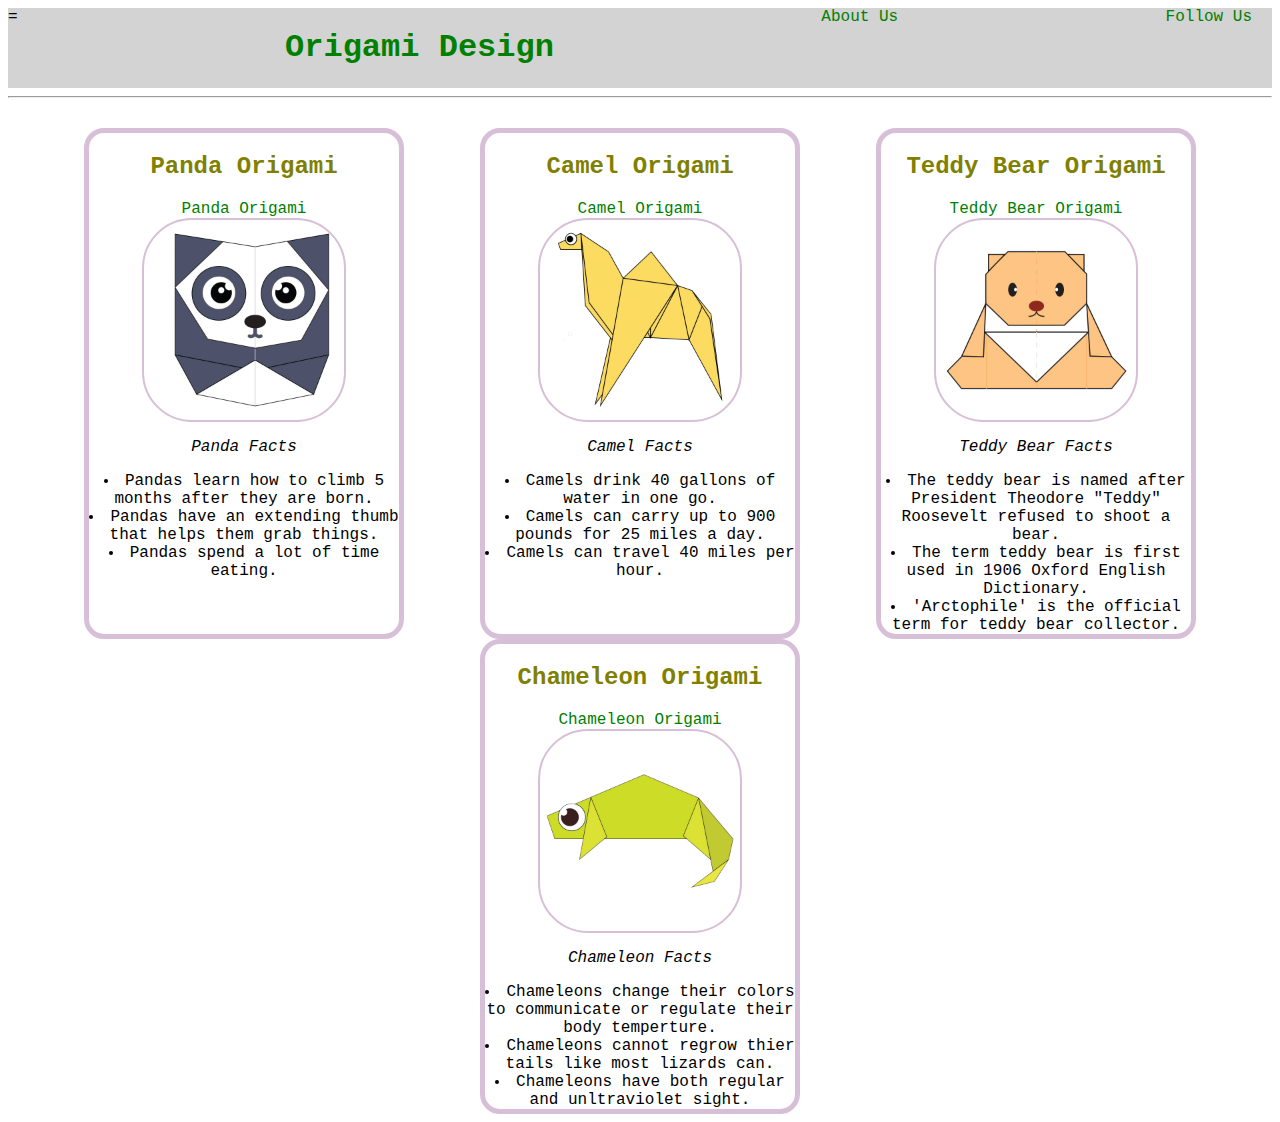
<file: index.html>
<DOCTYPE html>
    <head>
        <title>Origami Design</title>
        <link rel="stylesheet"
            type="text/css"
            href="style.css"/>
    </head>
    <body>
        <div class="header">
            <div class="menu">
            <div ><a href="#"></a>=</div>
            <div ><h1>Origami Design</h1></div>
            <div ><a href="About Us.html"> About Us</a></div>
            <div><a href="Follow Us.html"> Follow Us</a></div>
            </div>
        </div>
        <hr width="displayWidth">
        <div class="grid">
            <div class="origami">
                <center>
                    <h2>Panda Origami</h2>
                    <a href="http://origami.me/panda/">Panda Origami</a>
                    <img src="images/panda.png" width="200px" height="200px">
                    <p><i>Panda Facts</i></p>
                    <center>
                            <li>Pandas learn how to climb 5 months after they are born.</li>
                            <li>Pandas have an extending thumb that helps them grab things.</li>
                            <li>Pandas spend a lot of time eating.</li>
                    </center>
                </center>
            </div>
            <div class="origami">
                <center>
                    <h2> Camel Origami</h2>
                    <a href="http://origami.me/camel/">Camel Origami</a>
                    <img src="images/camel.png" width="200" height="200">
                    <p><i>Camel Facts</i></p>
                    <center>
                        <li>Camels drink 40 gallons of water in one go.</li>
                        <li>Camels can carry up to 900 pounds for 25 miles a day.</li>
                        <li>Camels can travel 40 miles per hour.</li>
                    </center>
                </center>
            </div>
            <div class="origami">
                <center>
                    <h2>Teddy Bear Origami</h2>
                    <a href="http://origami.me/teddy-bear/">Teddy Bear Origami</a>
                    <img src="images/teddy.png" width="200" height="200">
                    <p><i>Teddy Bear Facts</i></p>
                    <center>
                        <li>The teddy bear is named after President Theodore "Teddy" Roosevelt refused to shoot a bear.</li>
                        <li>The term teddy bear is first used in 1906 Oxford English Dictionary.</li>
                        <li>'Arctophile' is the official term for teddy bear collector.</li>
                    </center>
                </center>
            </div>
            <div class="origami">
                <center>
                    <h2>Chameleon Origami</h2>
                    <a href="http://origami.me/chameleon/">Chameleon Origami</a>
                    <img src="images/chameleon.png" width="200" height="200">
                    <p><i>Chameleon Facts</i></p>
                    <center>
                        <li>Chameleons change their colors to communicate or regulate their body temperture.</li>
                        <li>Chameleons cannot regrow thier tails like most lizards can.</li>
                        <li>Chameleons have both regular and unltraviolet sight.</li>
                    </center>
                </center>
            </div>
            </div>
        </div>
    </body>
</file>
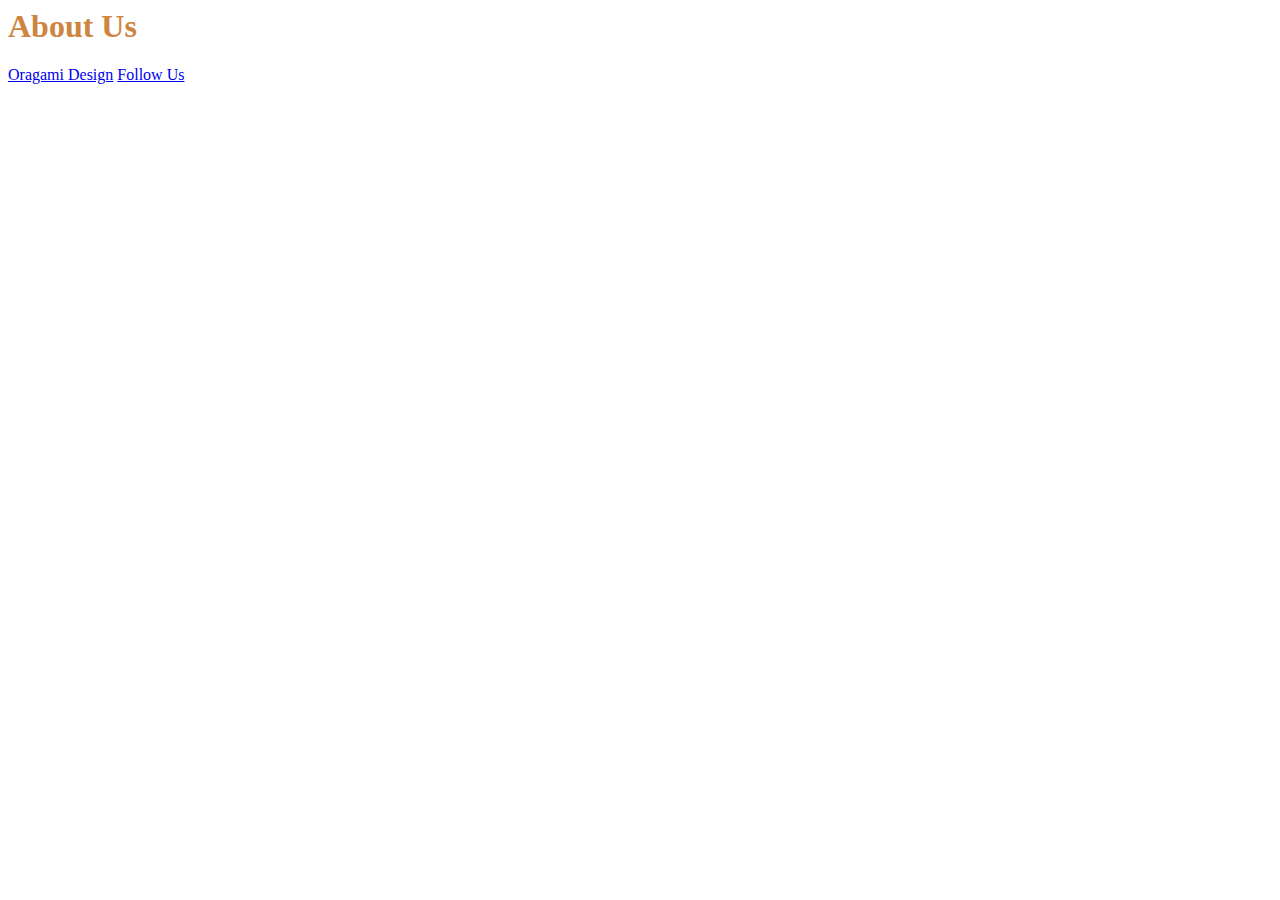
<file: About Us.html>
<DOCTYPE html>
    <head>
        <title>About Us</title>
        <style>
            h1 {color:peru;}
        </style>
    </head>
    <body>
        <h1>About Us</h1>
        <a href="index.html">Oragami Design</a>
        <a href="Follow Us.html">Follow Us</a>
    </body>
</file>
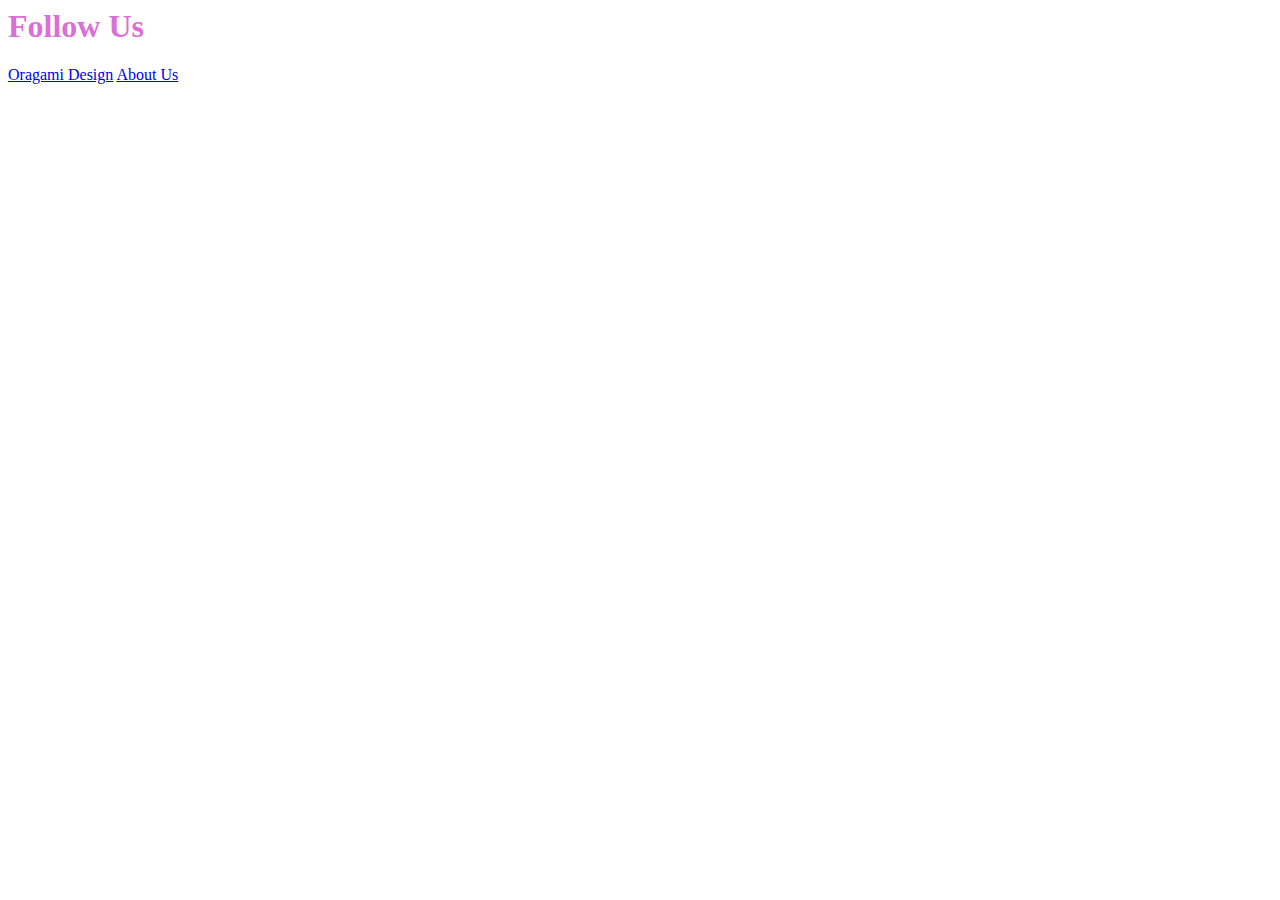
<file: Follow Us.html>
<DOCTYPE html>
    <head>
        <title>Follow Us</title>
        <style>
            h1 {color:orchid;}
        </style>
    </head>
    <body>
        <h1>Follow Us</h1>
        <a href="index.html"> Oragami Design</a>
        <a href="About Us.html"> About Us</a>
    </body>
</file>
<file: style.css>
h1
{
    color:#008000;
}
h2
{
    color:#808000;
}
.menu 
{
    padding-right: 20px;
    display:flex;
    justify-content:space-between;
    background-color: #D3D3D3;
    font-family:'Courier New', Courier, monospace;
    font-weight: 400;
}

.grid 
{
    display: flex;
    flex-wrap:wrap;
    justify-content: space-evenly;
    margin-top: 30px;
}

.origami
{
    border:5px solid #d8bfd8 ;
    border-radius: 20px;
    width: 310px;
    font-family:'Courier New', Courier, monospace;
    position:relative;
}

.grid img
{
    border: 2px solid #d8bfd8 ;
    border-radius: 50px;
}

a:link
{
    color: #008000;
    text-decoration:none;
}

a:visited
{
    color: #808000;
    text-decoration:none;
}

.oragami:hover img
{
    transform: scale(5);
}

.oragami p
{
    position:absolute;
}
</file>
